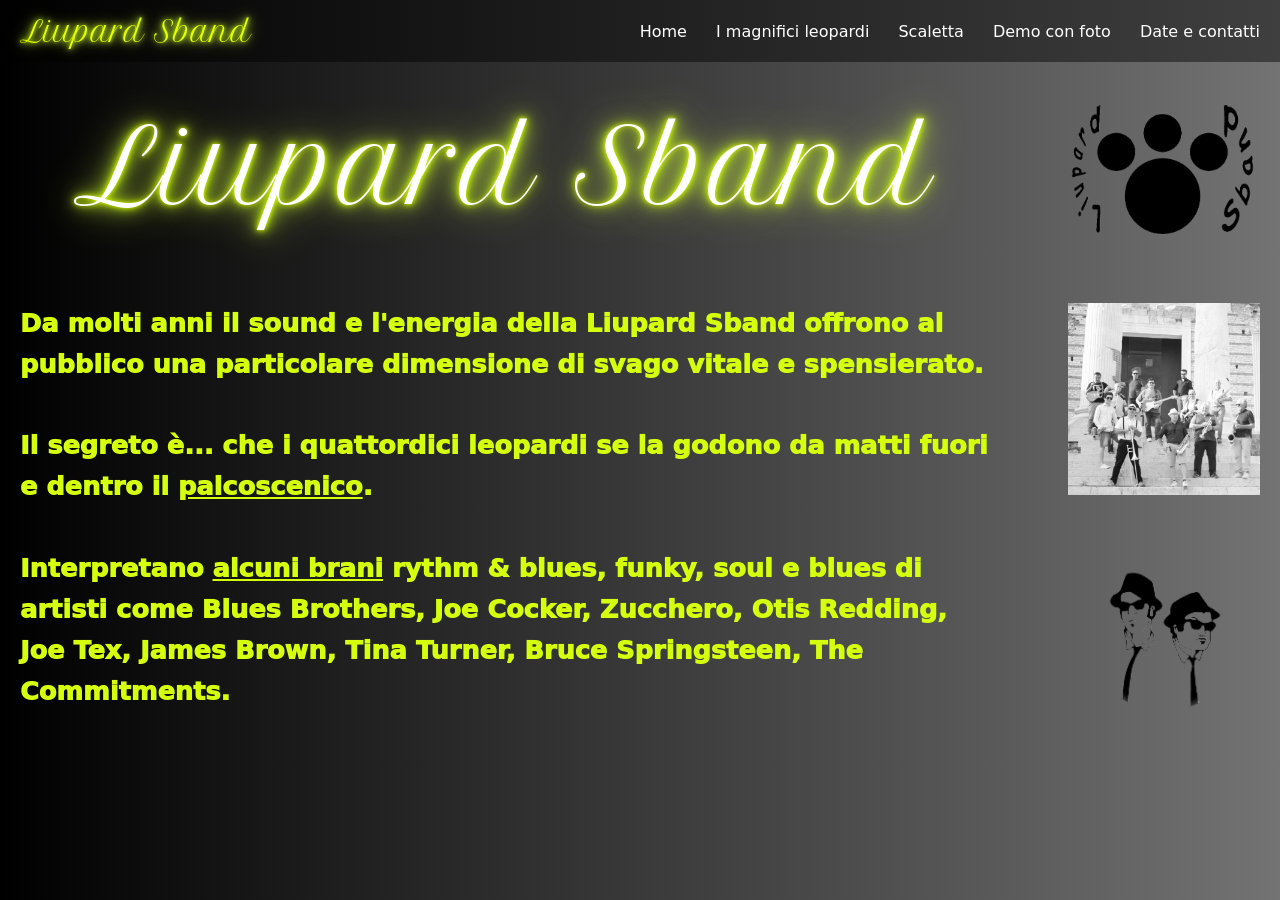
<file: index.html>
<!DOCTYPE html>
<html lang="it">
<head>
    <meta charset="UTF-8">
    <meta name="viewport" content="width=device-width, initial-scale=1.0">

    <title>Liupard Sband</title>

    <link rel="stylesheet" href="style.css">
    <link rel="stylesheet" href="index.css">

    <link href="https://fonts.googleapis.com/css2?family=Pacifico&display=swap" rel="stylesheet">
    <link href="https://fonts.googleapis.com/css2?family=Great+Vibes&display=swap" rel="stylesheet">
    <link href="https://fonts.googleapis.com/css2?family=Parisienne&display=swap" rel="stylesheet">
    <link href="https://fonts.googleapis.com/css2?family=Allura&display=swap" rel="stylesheet">
    <link href="https://fonts.googleapis.com/css2?family=Petit+Formal+Script&display=swap" rel="stylesheet">
    <link href="https://fonts.googleapis.com/css2?family=Dancing+Script&display=swap" rel="stylesheet">
    <link href="https://fonts.googleapis.com/css2?family=Satisfy&display=swap" rel="stylesheet">
    <link href="https://fonts.googleapis.com/css2?family=Yellowtail&display=swap" rel="stylesheet">
    <link href="https://fonts.googleapis.com/css2?family=Marck+Script&display=swap" rel="stylesheet">
    <link href="https://fonts.googleapis.com/css2?family=Alex+Brush&display=swap" rel="stylesheet">
    <link href="https://fonts.googleapis.com/css2?family=Tangerine&display=swap" rel="stylesheet">
    <link href="https://fonts.googleapis.com/css2?family=Sacramento&display=swap" rel="stylesheet">
    <link href="https://fonts.googleapis.com/css2?family=Pinyon+Script&display=swap" rel="stylesheet">
</head>
<body>
    <!-- topbar -->
    <header class="topbar">
        <div class="nav">
            <a href="index.html" class="logo">Liupard Sband</a>

            <button class="burger" id="burger" aria-label="Menu">
                <span></span>
                <span></span>
                <span></span>
            </button>

            <nav class="links">
                <a href="index.html">Home</a>
                <a href="i-magnifici-leopardi.html">I magnifici leopardi</a>
                <a href="scaletta.html">Scaletta</a>
                <a href="demo-con-foto.html">Demo con foto</a>
                <a href="date-e-contatti.html">Date e contatti</a>
            </nav>
        </div>
    </header>

    <!-- dark overlay -->
    <div id="overlay"></div>

    <!-- sidebar -->
    <aside id="sidebar">
        <a href="index.html">Home</a>
        <a href="i-magnifici-leopardi.html">I magnifici leopardi</a>
        <a href="scaletta.html">Scaletta</a>
        <a href="demo-con-foto.html">Demo con foto</a>
        <a href="date-e-contatti.html">Date e contatti</a>
    </aside>

    <!-- main page content -->
    <main class="layout">
        <div class="hero-container">
            <h1 class="hero">Liupard Sband</h1>
            <img class="hero-img" src="res/Home2.png" alt="">
        </div>

        <p>
            Da molti anni il sound e l'energia della Liupard Sband offrono al
            pubblico una particolare dimensione di svago vitale e spensierato.
            <br><br>
            Il segreto è... che i quattordici leopardi se la godono da matti fuori
            e dentro il <a href="date-e-contatti.html">palcoscenico</a>.
            <br><br>
            Interpretano <a href="demo-con-foto.html">alcuni brani</a> rythm & blues, funky, soul e blues di
            artisti come Blues Brothers, Joe Cocker, Zucchero, Otis Redding,
            Joe Tex, James Brown, Tina Turner, Bruce Springsteen, The
            Commitments.
        </p>

        <div class="main-img">
            <img src="res/Home1.png" alt="">
            <img src="res/Home3.png" alt="">
        </div>
    </main>
    

    <script src="script.js"></script>
</body>
</html>
</file>
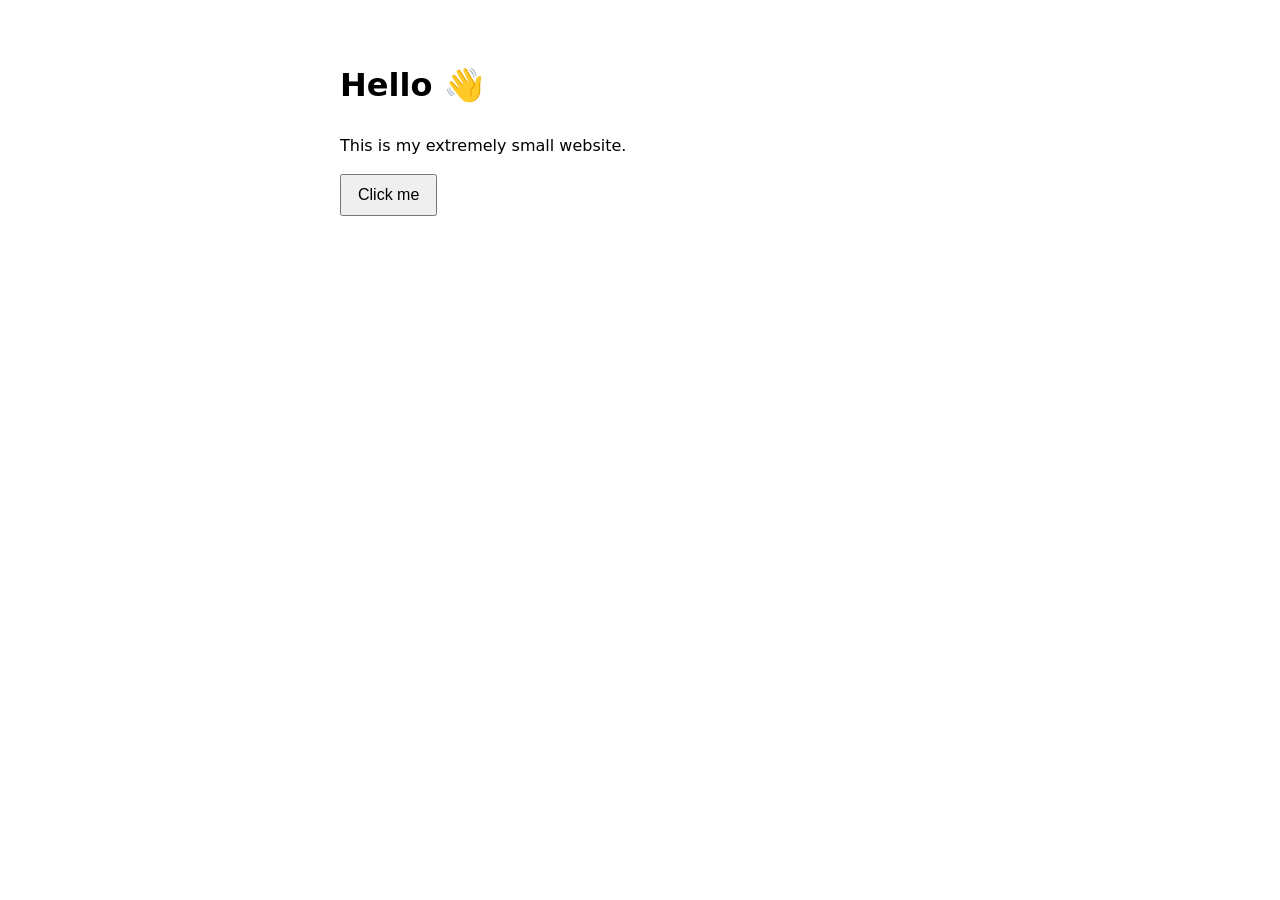
<file: src/index.html>
<!DOCTYPE html>
<html lang="it">
<head>
    <meta charset="UTF-8">
    <title>Liupard Sband</title>
    <link rel="stylesheet" href="style.css">
</head>
<body>

    <h1>Hello 👋</h1>
    <p>This is my extremely small website.</p>

    <button id="btn">Click me</button>
    <p id="output"></p>

    <script src="script.js"></script>
</body>
</html>
</file>
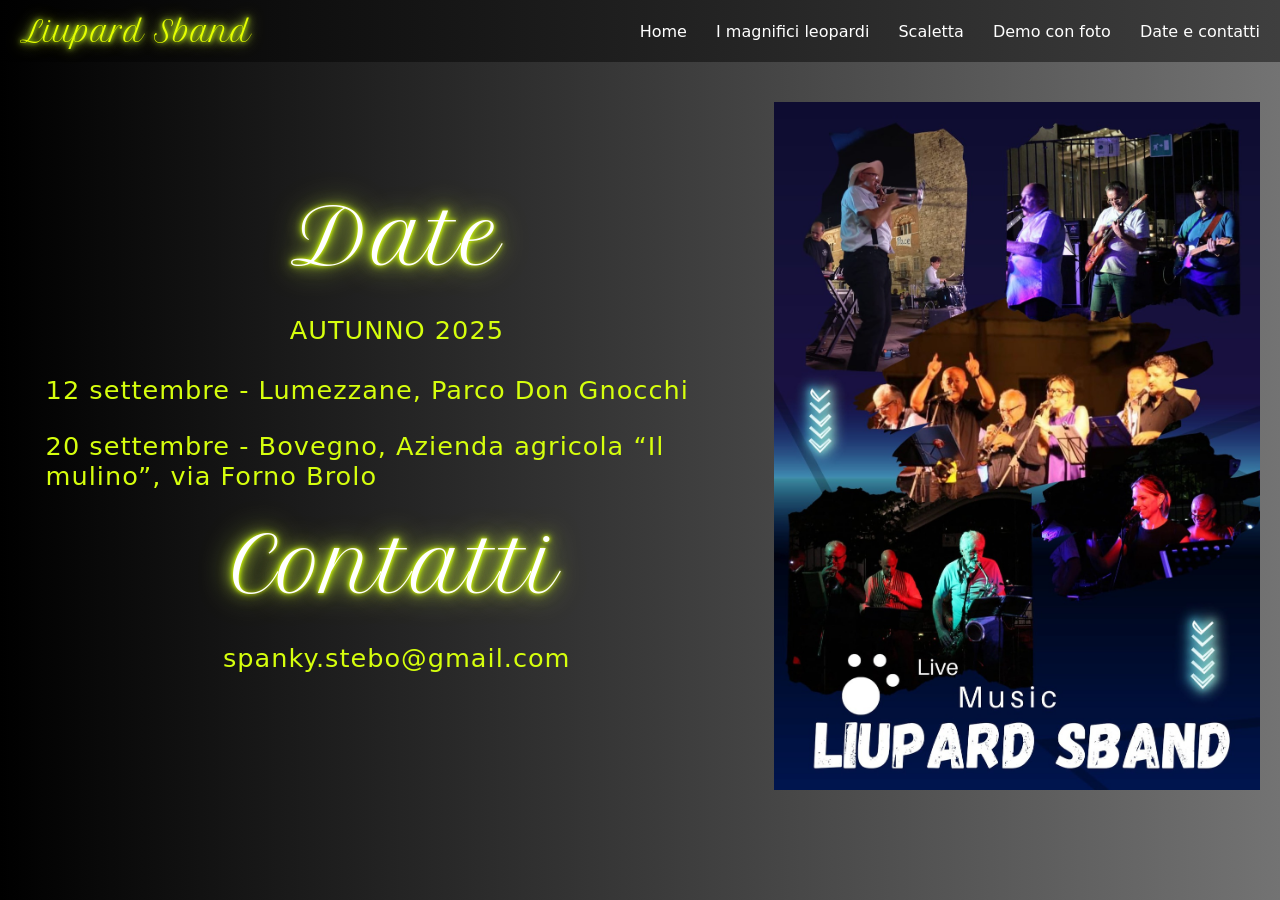
<file: date-e-contatti.html>
<!DOCTYPE html>
<html lang="it">
<head>
    <meta charset="UTF-8">
    <meta name="viewport" content="width=device-width, initial-scale=1.0">

    <title>Date e Contatti - Liupard Sband</title>
    
    <link rel="stylesheet" href="style.css">
    <link rel="stylesheet" href="date-e-contatti.css">

    <link href="https://fonts.googleapis.com/css2?family=Pacifico&display=swap" rel="stylesheet">
    <link href="https://fonts.googleapis.com/css2?family=Great+Vibes&display=swap" rel="stylesheet">
    <link href="https://fonts.googleapis.com/css2?family=Parisienne&display=swap" rel="stylesheet">
    <link href="https://fonts.googleapis.com/css2?family=Allura&display=swap" rel="stylesheet">
    <link href="https://fonts.googleapis.com/css2?family=Petit+Formal+Script&display=swap" rel="stylesheet">
    <link href="https://fonts.googleapis.com/css2?family=Dancing+Script&display=swap" rel="stylesheet">
    <link href="https://fonts.googleapis.com/css2?family=Satisfy&display=swap" rel="stylesheet">
    <link href="https://fonts.googleapis.com/css2?family=Yellowtail&display=swap" rel="stylesheet">
    <link href="https://fonts.googleapis.com/css2?family=Marck+Script&display=swap" rel="stylesheet">
    <link href="https://fonts.googleapis.com/css2?family=Alex+Brush&display=swap" rel="stylesheet">
    <link href="https://fonts.googleapis.com/css2?family=Tangerine&display=swap" rel="stylesheet">
    <link href="https://fonts.googleapis.com/css2?family=Sacramento&display=swap" rel="stylesheet">
    <link href="https://fonts.googleapis.com/css2?family=Pinyon+Script&display=swap" rel="stylesheet">
</head>
<body>
    <!-- topbar -->
    <header class="topbar">
        <div class="nav">
            <a href="index.html" class="logo">Liupard Sband</a>

            <button class="burger" id="burger" aria-label="Menu">
                <span></span>
                <span></span>
                <span></span>
            </button>

            <nav class="links">
                <a href="index.html">Home</a>
                <a href="i-magnifici-leopardi.html">I magnifici leopardi</a>
                <a href="scaletta.html">Scaletta</a>
                <a href="demo-con-foto.html">Demo con foto</a>
                <a href="date-e-contatti.html">Date e contatti</a>
            </nav>
        </div>
    </header>

    <!-- dark overlay -->
    <div id="overlay"></div>

    <!-- sidebar -->
    <aside id="sidebar">
        <a href="index.html">Home</a>
        <a href="i-magnifici-leopardi.html">I magnifici leopardi</a>
        <a href="scaletta.html">Scaletta</a>
        <a href="demo-con-foto.html">Demo con foto</a>
        <a href="date-e-contatti.html">Date e contatti</a>
    </aside>

    <!-- main page content -->
    <main class="layout">
        <div class="text-col">
            <h1 class="hero">Date</h1>
            
            <p class="period-text">AUTUNNO 2025</p>
            
            <p class="date-text">12 settembre - Lumezzane, Parco Don Gnocchi</p>
            <p class="date-text">20 settembre - Bovegno, Azienda agricola “Il mulino”, via Forno Brolo</p>

            <h1 class="hero">Contatti</h1>

            <p class="mail-text">spanky.stebo@gmail.com</p>
        </div>
        
        <img class="scaletta-img" src="res/DateContatti.jpg">
    </main>
    
    <script src="script.js"></script>
</body>
</html>
</file>
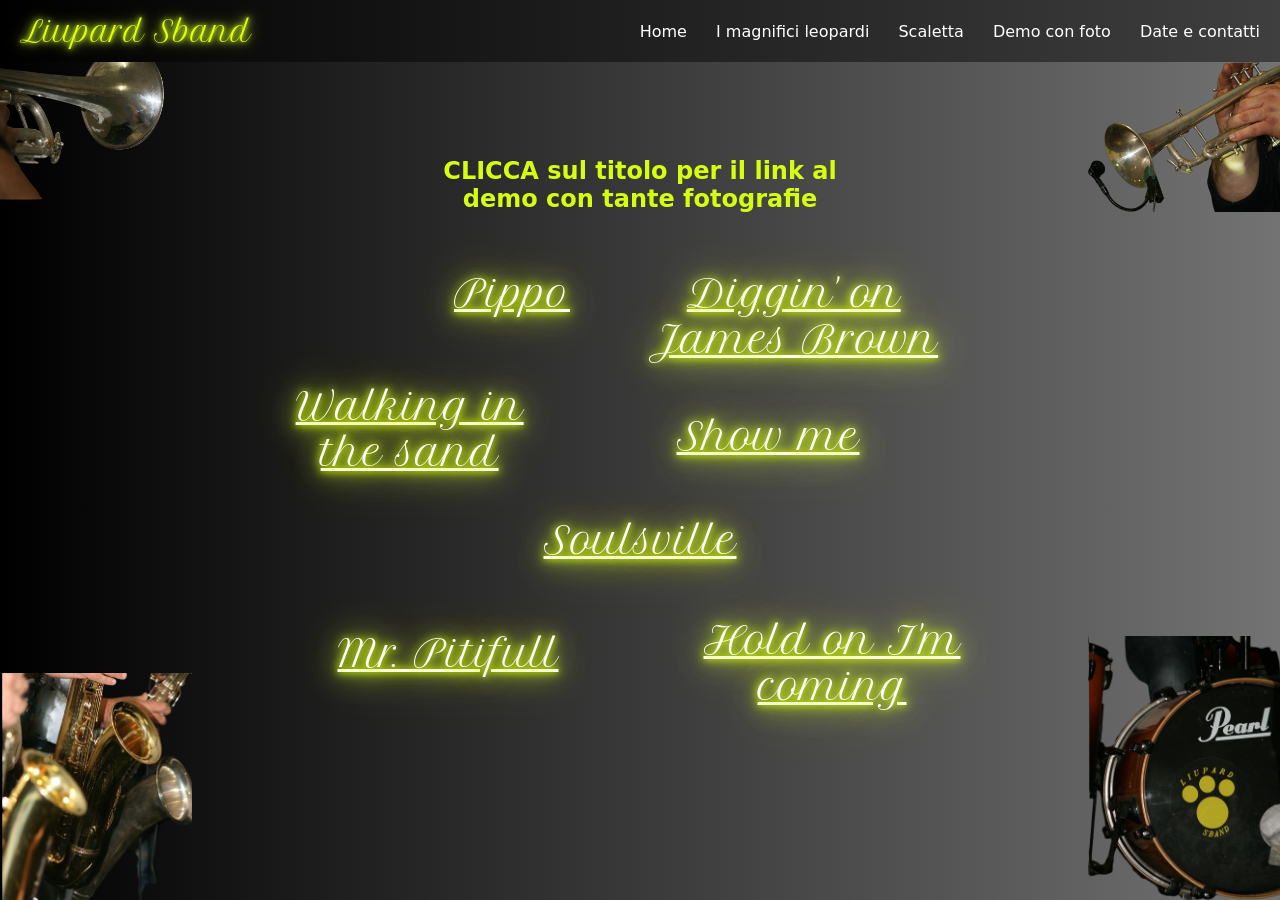
<file: demo-con-foto.html>
<!DOCTYPE html>
<html lang="it">
<head>
    <meta charset="UTF-8">
    <meta name="viewport" content="width=device-width, initial-scale=1.0">

    <title>Demo con Foto - Liupard Sband</title>

    <link rel="stylesheet" href="style.css">
    <link rel="stylesheet" href="demo-con-foto.css">

    <link href="https://fonts.googleapis.com/css2?family=Pacifico&display=swap" rel="stylesheet">
    <link href="https://fonts.googleapis.com/css2?family=Great+Vibes&display=swap" rel="stylesheet">
    <link href="https://fonts.googleapis.com/css2?family=Parisienne&display=swap" rel="stylesheet">
    <link href="https://fonts.googleapis.com/css2?family=Allura&display=swap" rel="stylesheet">
    <link href="https://fonts.googleapis.com/css2?family=Petit+Formal+Script&display=swap" rel="stylesheet">
    <link href="https://fonts.googleapis.com/css2?family=Dancing+Script&display=swap" rel="stylesheet">
    <link href="https://fonts.googleapis.com/css2?family=Satisfy&display=swap" rel="stylesheet">
    <link href="https://fonts.googleapis.com/css2?family=Yellowtail&display=swap" rel="stylesheet">
    <link href="https://fonts.googleapis.com/css2?family=Marck+Script&display=swap" rel="stylesheet">
    <link href="https://fonts.googleapis.com/css2?family=Alex+Brush&display=swap" rel="stylesheet">
    <link href="https://fonts.googleapis.com/css2?family=Tangerine&display=swap" rel="stylesheet">
    <link href="https://fonts.googleapis.com/css2?family=Sacramento&display=swap" rel="stylesheet">
    <link href="https://fonts.googleapis.com/css2?family=Pinyon+Script&display=swap" rel="stylesheet">
</head>
<body>
    <!-- topbar -->
    <header class="topbar">
        <div class="nav">
            <a href="index.html" class="logo">Liupard Sband</a>

            <button class="burger" id="burger" aria-label="Menu">
                <span></span>
                <span></span>
                <span></span>
            </button>

            <nav class="links">
                <a href="index.html">Home</a>
                <a href="i-magnifici-leopardi.html">I magnifici leopardi</a>
                <a href="scaletta.html">Scaletta</a>
                <a href="demo-con-foto.html">Demo con foto</a>
                <a href="date-e-contatti.html">Date e contatti</a>
            </nav>
        </div>
    </header>

    <!-- dark overlay -->
    <div id="overlay"></div>

    <!-- sidebar -->
    <aside id="sidebar">
        <a href="index.html">Home</a>
        <a href="i-magnifici-leopardi.html">I magnifici leopardi</a>
        <a href="scaletta.html">Scaletta</a>
        <a href="demo-con-foto.html">Demo con foto</a>
        <a href="date-e-contatti.html">Date e contatti</a>
    </aside>

    <!-- main page content -->
    <div class="grid">
        <div class="cell top-left">
            <img src="res/DemoTL.png" class="top-left" alt="">
        </div>
        <div class="cell top-right">
            <img src="res/DemoTR.png" class="top-right" alt="">
        </div>
        <div class="cell bottom-left">
            <img src="res/DemoBL.png" class="bottom-left" alt="">
        </div>
        <div class="cell bottom-right">
            <img src="res/DemoBR.png" class="bottom-right" alt="">
        </div>
    </div>

    <main>
        <p>CLICCA sul titolo per il link al demo con tante fotografie</p>
        <a href="https://youtu.be/YzBpI00-vkE?si=9LN7vQUvZzQy48ic" class="link-1">Pippo</a>
        <a href="https://youtu.be/eSZYOeEkGy8?si=qHMa9HeNFag-nVUO" class="link-2">Diggin' on<br>James Brown</a>
        <a href="https://youtu.be/MbwAWSC4Qio?si=bnZYgwGbxIErhflx" class="link-3">Walking in<br>the sand</a>
        <a href="https://youtu.be/X0n-QHGdO5M?si=HNNiV-JIKOardb-2" class="link-4">Show me</a>
        <a href="https://youtu.be/7KdbUGdGjNg?si=s_aakLLtRlQ24JO4" class="link-5">Soulsville</a>
        <a href="https://youtu.be/_DJvv-Ak6Y4?si=dQzJJZYNs96kwBx-" class="link-6">Mr. Pitifull</a>
        <a href="https://youtu.be/4r5dx1KWK6E?si=kXVwCQ9OjMwAkJvq" class="link-7">Hold on I'm<br>coming</a>
    </main>


    <script src="script.js"></script>
</body>
</html>
</file>
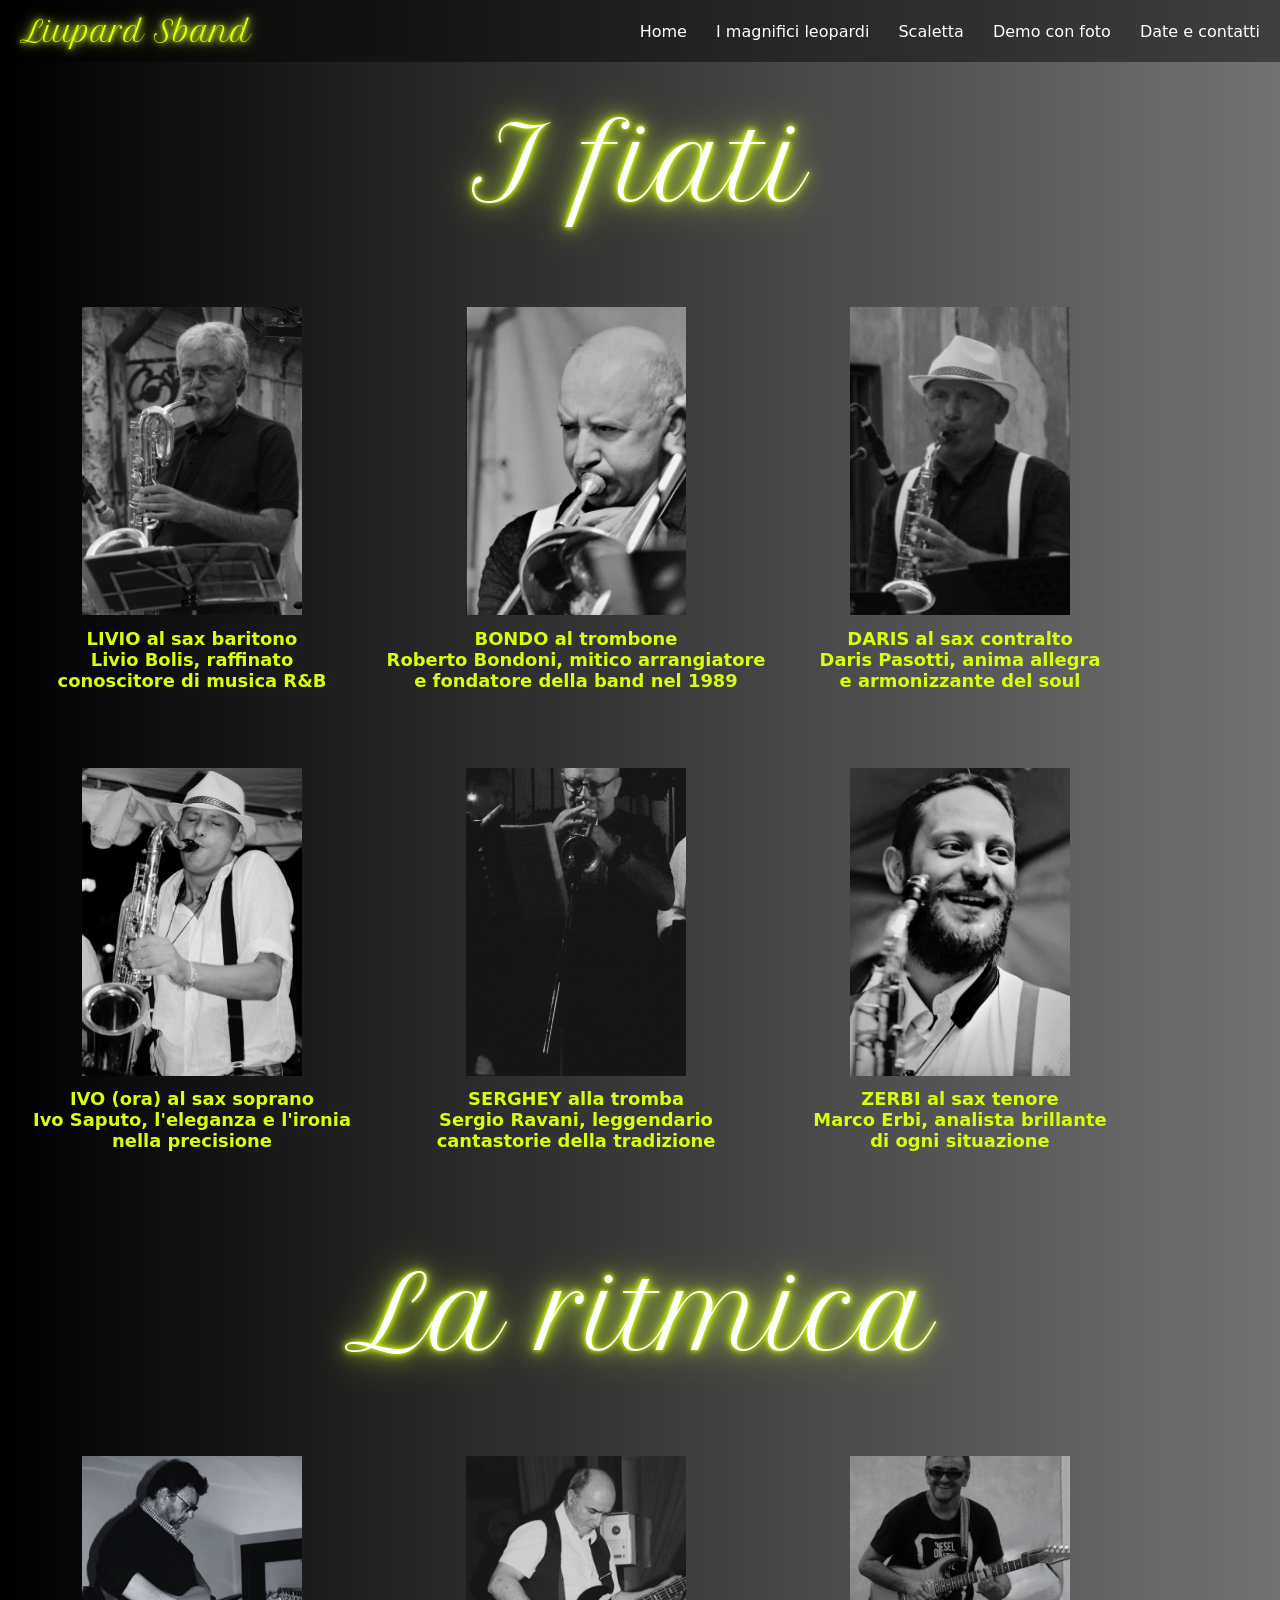
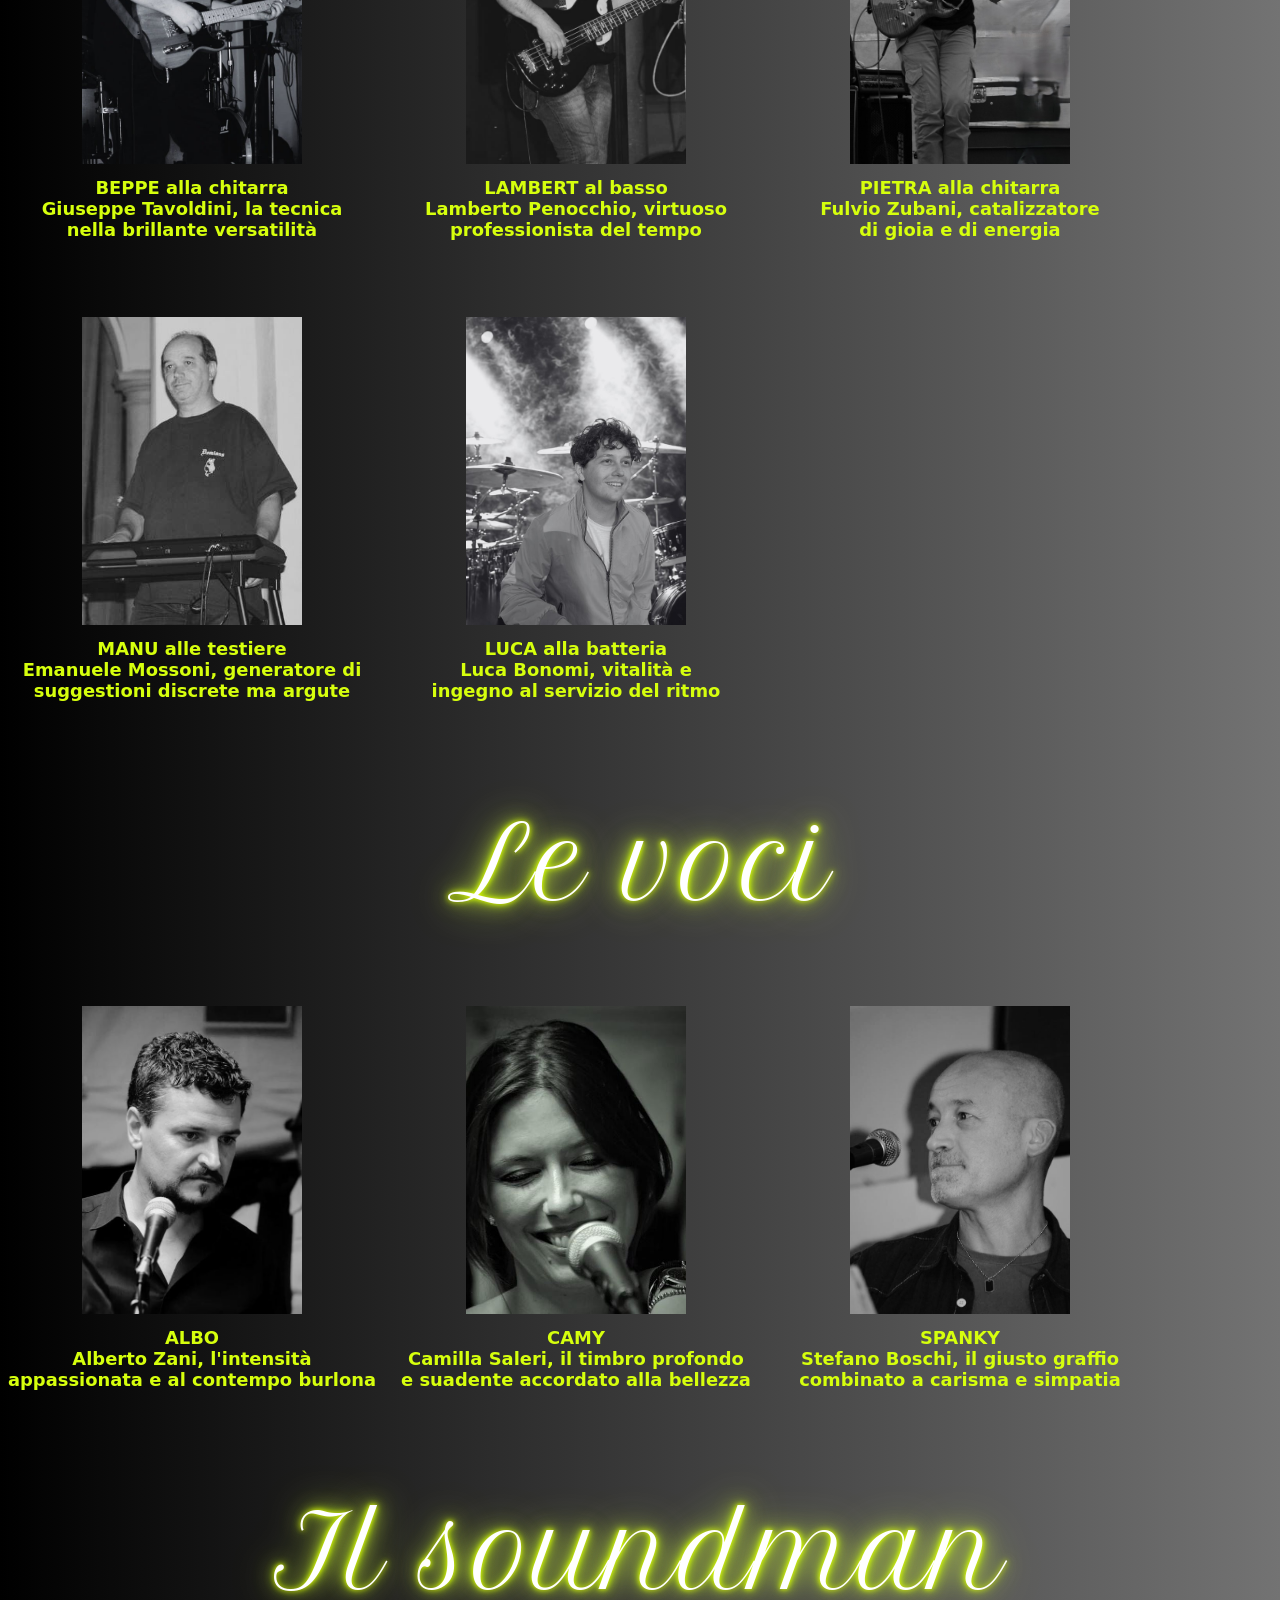
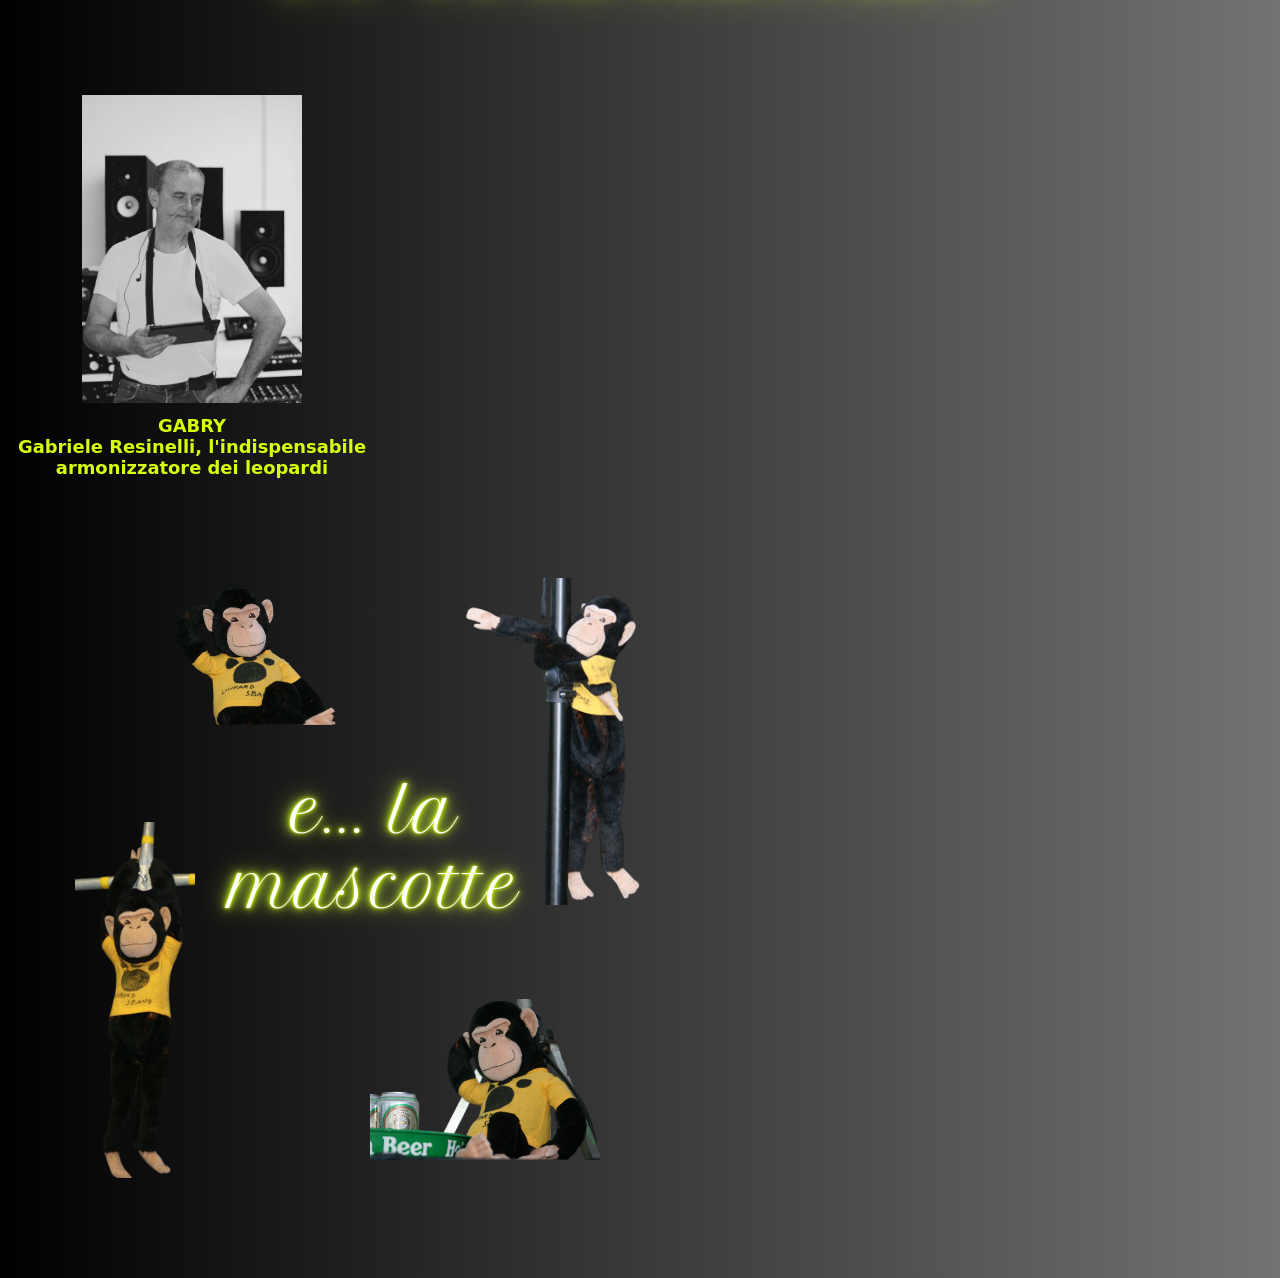
<file: i-magnifici-leopardi.html>
<!DOCTYPE html>
<html lang="it">
<head>
	<meta charset="UTF-8">
	<meta name="viewport" content="width=device-width, initial-scale=1.0">

	<title>I Magnifici Leopardi - Liupard Sband</title>

	<link rel="stylesheet" href="style.css">
	<link rel="stylesheet" href="i-magnifici-leopardi.css">

	<link href="https://fonts.googleapis.com/css2?family=Pacifico&display=swap" rel="stylesheet">
	<link href="https://fonts.googleapis.com/css2?family=Great+Vibes&display=swap" rel="stylesheet">
	<link href="https://fonts.googleapis.com/css2?family=Parisienne&display=swap" rel="stylesheet">
	<link href="https://fonts.googleapis.com/css2?family=Allura&display=swap" rel="stylesheet">
	<link href="https://fonts.googleapis.com/css2?family=Petit+Formal+Script&display=swap" rel="stylesheet">
	<link href="https://fonts.googleapis.com/css2?family=Dancing+Script&display=swap" rel="stylesheet">
	<link href="https://fonts.googleapis.com/css2?family=Satisfy&display=swap" rel="stylesheet">
	<link href="https://fonts.googleapis.com/css2?family=Yellowtail&display=swap" rel="stylesheet">
	<link href="https://fonts.googleapis.com/css2?family=Marck+Script&display=swap" rel="stylesheet">
	<link href="https://fonts.googleapis.com/css2?family=Alex+Brush&display=swap" rel="stylesheet">
	<link href="https://fonts.googleapis.com/css2?family=Tangerine&display=swap" rel="stylesheet">
	<link href="https://fonts.googleapis.com/css2?family=Sacramento&display=swap" rel="stylesheet">
	<link href="https://fonts.googleapis.com/css2?family=Pinyon+Script&display=swap" rel="stylesheet">
</head>
<body>
	<!-- topbar -->
	<header class="topbar">
		<div class="nav">
			<a href="index.html" class="logo">Liupard Sband</a>

			<button class="burger" id="burger" aria-label="Menu">
				<span></span>
				<span></span>
				<span></span>
			</button>

			<nav class="links">
				<a href="index.html">Home</a>
				<a href="i-magnifici-leopardi.html">I magnifici leopardi</a>
				<a href="scaletta.html">Scaletta</a>
				<a href="demo-con-foto.html">Demo con foto</a>
				<a href="date-e-contatti.html">Date e contatti</a>
			</nav>
		</div>
	</header>

	<!-- dark overlay -->
	<div id="overlay"></div>

	<!-- sidebar -->
	<aside id="sidebar">
		<a href="index.html">Home</a>
		<a href="i-magnifici-leopardi.html">I magnifici leopardi</a>
		<a href="scaletta.html">Scaletta</a>
		<a href="demo-con-foto.html">Demo con foto</a>
		<a href="date-e-contatti.html">Date e contatti</a>
	</aside>

	<section>
		<h1 class="hero">I fiati</h1>

		<div class="gallery">
			<figure class="item">
				<img src="res/leopardi/LIVIO.jpg" alt="">
				<figcaption>
					LIVIO al sax baritono<br>
					Livio Bolis, raffinato<br>
					conoscitore di musica R&B
				</figcaption>
			</figure>
			<figure class="item">
				<img src="res/leopardi/BONDO.jpg" alt="">
				<figcaption>
					BONDO al trombone<br>
					Roberto Bondoni, mitico arrangiatore<br>
					e fondatore della band nel 1989
				</figcaption>
			</figure>
			<figure class="item">
				<img src="res/leopardi/DARIS.jpg" alt="">
				<figcaption>
					DARIS al sax contralto<br>
					Daris Pasotti, anima allegra<br>
					e armonizzante del soul
				</figcaption>
			</figure>
		</div>
		<div class="gallery">
			<figure class="item">
				<img src="res/leopardi/IVO.jpg" alt="">
				<figcaption>
					IVO (ora) al sax soprano<br>
					Ivo Saputo, l'eleganza e l'ironia<br>
					nella precisione
				</figcaption>
			</figure>
			<figure class="item">
				<img src="res/leopardi/SERGHEY.jpg" alt="">
				<figcaption>
					SERGHEY alla tromba<br>
					Sergio Ravani, leggendario<br>
					cantastorie della tradizione
				</figcaption>
			</figure>
			<figure class="item">
				<img src="res/leopardi/ZERBI.jpg" alt="">
				<figcaption>
					ZERBI al sax tenore<br>
					Marco Erbi, analista brillante<br>
					di ogni situazione
				</figcaption>
			</figure>
		</div>
	</section>
	
	<section>
		<h1 class="hero">La ritmica</h1>

		<div class="gallery">
			<figure class="item">
				<img src="res/leopardi/BEPPE.jpg" alt="">
				<figcaption>
					BEPPE alla chitarra<br>
					Giuseppe Tavoldini, la tecnica<br>
					nella brillante versatilità
				</figcaption>
			</figure>
			<figure class="item">
				<img src="res/leopardi/LAMBERT.jpg" alt="">
				<figcaption>
					LAMBERT al basso<br>
					Lamberto Penocchio, virtuoso<br>
					professionista del tempo
				</figcaption>
			</figure>
			<figure class="item">
				<img src="res/leopardi/PIETRA.jpg" alt="">
				<figcaption>
					PIETRA alla chitarra<br>
					Fulvio Zubani, catalizzatore<br>
					di gioia e di energia
				</figcaption>
			</figure>
		</div>
		<div class="gallery max2">
			<figure class="item">
				<img src="res/leopardi/MANU.jpg" alt="">
				<figcaption>
					MANU alle testiere<br>
					Emanuele Mossoni, generatore di<br>
					suggestioni discrete ma argute
				</figcaption>
			</figure>
			<figure class="item">
				<img src="res/leopardi/LUCA.jpg" alt="">
				<figcaption>
					LUCA alla batteria<br>
					Luca Bonomi, vitalità e<br>
					ingegno al servizio del ritmo
				</figcaption>
			</figure>
		</div>
	</section>

	<section>
		<h1 class="hero">Le voci</h1>

		<div class="gallery">
			<figure class="item">
				<img src="res/leopardi/ALBO.jpg" alt="">
				<figcaption>
					ALBO<br>
					Alberto Zani, l'intensità<br>
					appassionata e al contempo burlona  
				</figcaption>
			</figure>
			<figure class="item">
				<img src="res/leopardi/CAMY.jpg" alt="">
				<figcaption>
					CAMY<br>
					Camilla Saleri, il timbro profondo<br>
					e suadente accordato alla bellezza
				</figcaption>
			</figure>
			<figure class="item">
				<img src="res/leopardi/SPANKY.jpg" alt="">
				<figcaption>
					SPANKY<br>
					Stefano Boschi, il giusto graffio<br>
					combinato a carisma e simpatia
				</figcaption>
			</figure>
		</div>
	</section>

	<section>
		<h1 class="hero small">Il soundman</h1>

		<div class="gallery max1">
			<figure class="item">
				<img src="res/leopardi/GABRY.jpg" alt="">
				<figcaption>
					GABRY<br>
					Gabriele Resinelli, l'indispensabile<br>
					armonizzatore dei leopardi 
				</figcaption>
			</figure>
		</div>
	</section>

	<section>
		<div class="box">
			<h1 class="hero-mascotte">e... la mascotte</h1>

			<img class="mascotte-img-1" src="res/leopardi/Mascotte1.png" alt="">
			<img class="mascotte-img-2" src="res/leopardi/Mascotte2.png" alt="">
			<img class="mascotte-img-3" src="res/leopardi/Mascotte3.png" alt="">
			<img class="mascotte-img-4" src="res/leopardi/Mascotte4.png" alt="">
		</div>
	</section>

	<script src="script.js"></script>
</body>
</html>
</file>
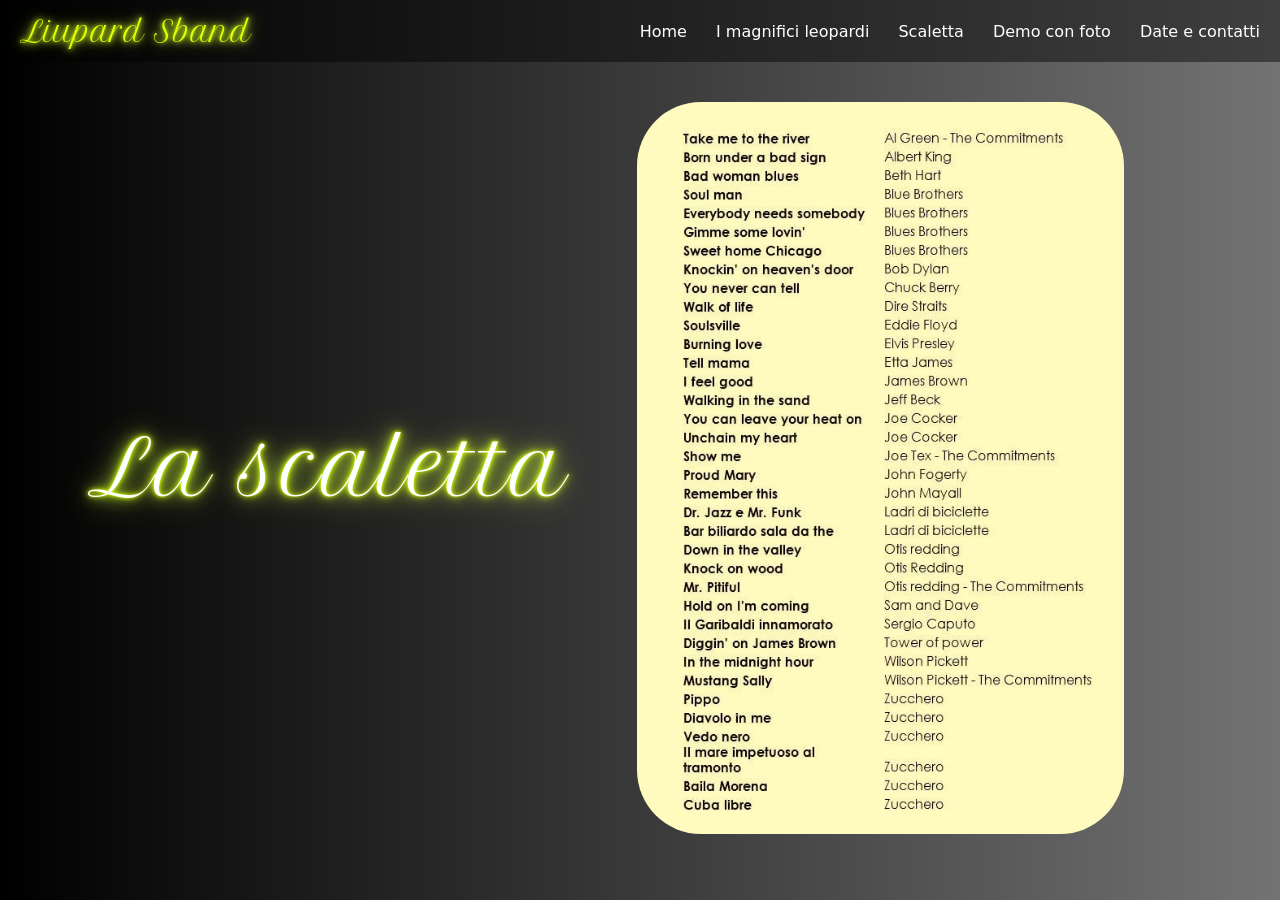
<file: scaletta.html>
<!DOCTYPE html>
<html lang="it">
<head>
    <meta charset="UTF-8">
    <meta name="viewport" content="width=device-width, initial-scale=1.0">

    <title>Scaletta - Liupard Sband</title>
    
    <link rel="stylesheet" href="style.css">
    <link rel="stylesheet" href="scaletta.css">

    <link href="https://fonts.googleapis.com/css2?family=Pacifico&display=swap" rel="stylesheet">
    <link href="https://fonts.googleapis.com/css2?family=Great+Vibes&display=swap" rel="stylesheet">
    <link href="https://fonts.googleapis.com/css2?family=Parisienne&display=swap" rel="stylesheet">
    <link href="https://fonts.googleapis.com/css2?family=Allura&display=swap" rel="stylesheet">
    <link href="https://fonts.googleapis.com/css2?family=Petit+Formal+Script&display=swap" rel="stylesheet">
    <link href="https://fonts.googleapis.com/css2?family=Dancing+Script&display=swap" rel="stylesheet">
    <link href="https://fonts.googleapis.com/css2?family=Satisfy&display=swap" rel="stylesheet">
    <link href="https://fonts.googleapis.com/css2?family=Yellowtail&display=swap" rel="stylesheet">
    <link href="https://fonts.googleapis.com/css2?family=Marck+Script&display=swap" rel="stylesheet">
    <link href="https://fonts.googleapis.com/css2?family=Alex+Brush&display=swap" rel="stylesheet">
    <link href="https://fonts.googleapis.com/css2?family=Tangerine&display=swap" rel="stylesheet">
    <link href="https://fonts.googleapis.com/css2?family=Sacramento&display=swap" rel="stylesheet">
    <link href="https://fonts.googleapis.com/css2?family=Pinyon+Script&display=swap" rel="stylesheet">
</head>
<body>
    <!-- topbar -->
    <header class="topbar">
        <div class="nav">
            <a href="index.html" class="logo">Liupard Sband</a>

            <button class="burger" id="burger" aria-label="Menu">
                <span></span>
                <span></span>
                <span></span>
            </button>

            <nav class="links">
                <a href="index.html">Home</a>
                <a href="i-magnifici-leopardi.html">I magnifici leopardi</a>
                <a href="scaletta.html">Scaletta</a>
                <a href="demo-con-foto.html">Demo con foto</a>
                <a href="date-e-contatti.html">Date e contatti</a>
            </nav>
        </div>
    </header>

    <!-- dark overlay -->
    <div id="overlay"></div>

    <!-- sidebar -->
    <aside id="sidebar">
        <a href="index.html">Home</a>
        <a href="i-magnifici-leopardi.html">I magnifici leopardi</a>
        <a href="scaletta.html">Scaletta</a>
        <a href="demo-con-foto.html">Demo con foto</a>
        <a href="date-e-contatti.html">Date e contatti</a>
    </aside>

    <!-- main page content -->
    <main class="layout">
        <h1 class="hero">La scaletta</h1>
        
        <img class="scaletta-img" src="res/Scaletta.jpg">
    </main>
    
    <script src="script.js"></script>
</body>
</html>
</file>
<file: style.css>
:root {
  --main-color: #e6ff00;
  --glow-color-1: #bbff00;
  --glow-color-2: #dbff3d;
  --glow-color-3: #d1ff47;
  --text-color: #d6ff0d;

  --topbar-height: 62px;
}

body {
    font-family: system-ui, sans-serif;
    color: white;
    background: linear-gradient(to right, black, #737373);
    min-height: 100vh;
    margin: 0;
}


/* ================= TOPBAR ================= */

.topbar {
    position: sticky;
    top: 0;

    width: 100%;
    backdrop-filter: blur(10px);
    background: linear-gradient(to right, black, #3f3f3f);
    
    height: var(--topbar-height);

    z-index: 1000;
}

.nav {
    margin: 0 auto;

    display: flex;
    align-items: center;
    justify-content: space-between;

    padding: 14px 20px;
}

.logo {
    font-family: 'Petit Formal Script', cursive;
    font-size: 28px;
    color: var(--main-color);
    text-decoration: none;

    text-shadow:
        0 0 4px var(--glow-color-1),
        0 0 8px var(--glow-color-2),
        0 0 16px var(--glow-color-3);
}

.links a {
    color: white;
    text-decoration: none;
    margin-left: 24px;
    font-size: 16px;
    position: relative;
    transition: color 0.2s ease;
}

.links a:hover {
    color: var(--main-color);
}

.links a::after {
    content: "";
    position: absolute;
    left: 0;
    bottom: -4px;
    width: 0%;
    height: 2px;
    background: var(--main-color);
    transition: width 0.25s ease;
}

.links a:hover::after {
    width: 100%;
}

.burger {
    display: none;
    flex-direction: column;
    gap: 5px;
    background: none;
    border: none;
    cursor: pointer;
    padding: 8px;
}

.burger span {
    width: 26px;
    height: 3px;
    background: white;
    display: block;
    border-radius: 2px;
}


/* ================= SIDEBAR ================= */

#sidebar {
    position: fixed;
    top: 0;
    right: -280px;
    width: 280px;
    height: 100vh;

    background: rgba(0,0,0,0.95);
    backdrop-filter: blur(12px);

    padding: 80px 30px;
    box-sizing: border-box;

    display: flex;
    flex-direction: column;
    gap: 24px;

    transition: right 0.35s ease;
    z-index: 2000;
}

#sidebar a {
    color: white;
    text-decoration: none;
    font-size: 22px;
    width: fit-content;
    position: relative;
    transition: color 0.2s ease;
}

#sidebar a:hover {
    color: var(--main-color);
}

#sidebar a::after {
    content: "";
    position: absolute;
    left: 0;
    bottom: -4px;
    width: 0%;
    height: 2px;
    background: var(--main-color);
    transition: width 0.25s ease;
}

#sidebar a:hover::after {
    width: 100%;
}

#overlay {
    position: fixed;
    inset: 0;
    background: rgba(0,0,0,0.5);

    opacity: 0;
    pointer-events: none;
    transition: opacity 0.3s;

    z-index: 1500;
}

#sidebar.open {
    right: 0;
}

#overlay.open {
    opacity: 1;
    pointer-events: auto;
}


/* ================= MOBILE MENU ================= */

@media (max-width: 900px) {
    .links {
        display: none;
    }

    .burger {
        display: flex;
    }
}
</file>
<file: index.css>
/* ================= PAGE GRID ================= */

.layout {
	max-width: 1500px;
	margin: 0 auto;
	padding: 40px 20px;

	display: grid;
	grid-template-columns: auto auto;
	grid-template-rows: auto 1fr;

	column-gap: 80px;
	row-gap: 60px;

	align-items: start;
	box-sizing: border-box;
}


/* make hero elements belong directly to grid */
.hero-container {
	display: contents;
}


/* ================= TITLE ================= */

.hero {
	grid-column: 1;
	grid-row: 1;

	text-align: center;

	font-size: clamp(60px, 8vw, 128px);
	font-weight: 10;
	font-family: 'Petit Formal Script', cursive;
	letter-spacing: 1px;
	margin: 0;

	color: white;
	text-shadow:
		0 0 0.05em var(--main-color),
		0 0 0.1em #bbff00,
		0 0 0.2em #dbff3d,
		0 0 0.4em #d1ff47;
}

.hero-img {
	grid-column: 2;
	grid-row: 1;
	justify-self: center;

	width: clamp(180px, 15vw, 240px);
	height: auto;
}


/* ================= BODY ================= */

main p {
	grid-column: 1;
	grid-row: 2;

	font-size: clamp(18px, 2cqw, 32px);
	line-height: 1.6;
	margin: 0;
	color: var(--text-color);
	font-weight: 1000;

	/* keeps line breaks stable */
	max-width: 60ch;
}

.main-img {
	grid-column: 2;
	grid-row: 2;

	display: flex;
	flex-direction: column;
	align-items: center;
}
.main-img img {
	width: clamp(180px, 15vw, 240px);
	height: auto;
}
.main-img > img:first-of-type {
	margin-bottom: 40px;
}

main a:link {
	color: var(--text-color);
}
main a:visited {
	color: var(--text-color);
}
main a:hover {
	color: var(--text-color);
}
main a:active {
	color: var(--text-color);
}


/* ================= RESPONSIVE <1200px ================= */

@media (max-width: 1200px) {

	.layout {
		grid-template-columns: 1fr;
		grid-template-rows: auto;
		row-gap: 40px;
		max-width: 99%;
		align-items: center;
	}

	.hero {
		grid-column: 1;
		grid-row: auto;
		text-align: center;
		font-size: clamp(40px, 20vw, 128px);
	}

	.hero-img {
		grid-column: 1;
		grid-row: auto;
		width: clamp(200px, 25vw, 240px);
	}

	main p {
		grid-column: 1;
		grid-row: auto;
		margin-top: 20px;
		max-width: 1000ch;
		font-size: clamp(26px, 4cqw, 32px);
	}

	.main-img {
		grid-column: 1;
		grid-row: auto;
	}
}
</file>
<file: src/style.css>
body {
    font-family: system-ui, sans-serif;
    max-width: 600px;
    margin: 60px auto;
    padding: 0 20px;
    line-height: 1.6;
}

button {
    padding: 10px 16px;
    font-size: 16px;
    cursor: pointer;
}
</file>
<file: date-e-contatti.css>
.layout {
	max-width: 1500px;
	margin: 0 auto;
	padding: 40px 20px;

	display: grid;
	grid-template-columns: auto auto;
	grid-template-rows: auto 1fr;

	column-gap: 0px;
	row-gap: 20px;

	align-items: center;
	box-sizing: border-box;
}


/* ===== Title ===== */

.text-col {
	grid-column: 1;
	grid-row: 1;
}

.hero {
	text-align: center;

	font-size: clamp(60px, 6vw, 80px);
	font-weight: 10;
	font-family: 'Petit Formal Script', cursive;
	letter-spacing: 1px;
	margin: 0;

	color: white;
	text-shadow:
		0 0 0.05em var(--main-color),
		0 0 0.1em #bbff00,
		0 0 0.2em #dbff3d,
		0 0 0.4em #d1ff47;
}

.period-text {
	text-align: center;

	font-size: clamp(18px, 2cqw, 32px);
	font-weight: 500;
	letter-spacing: 1px;
	margin: 30px 0px;

	color: var(--text-color);
}
.mail-text {
	text-align: center;

	font-size: clamp(18px, 2cqw, 32px);
	font-weight: 500;
	letter-spacing: 1px;
	margin: 30px 0px;

	color: var(--text-color);
}
.date-text {
	text-align: left;

	font-size: clamp(18px, 2cqw, 32px);
	font-weight: 500;
	letter-spacing: 1px;
	margin: clamp(18px, 2cqw, 30px) clamp(18px, 2cqw, 30px);
	max-width: 49ch;

	color: var(--text-color);
}

/* ===== Scaletta ===== */
.scaletta-img {
	grid-column: 2;
	grid-row: 1;
	width: clamp(133px, 38vw, 533px);
	height: auto;
	/* border-radius: 64px; */
}


/* ================= RESPONSIVE ================= */

@media (max-width: 1100px) {
	.layout {
		grid-template-columns: 1fr;
		grid-template-rows: auto;
		row-gap: 0px;
		max-width: fit-content;
		align-items: center;
	}

	.text-col {
		grid-column: 1;
		grid-row: 1;
	}
	
	.hero {
		font-size: clamp(60px, 12vw, 80px);
	}

	.period-text {
		font-size: clamp(23px, 4cqw, 32px);
	}
	.mail-text {
		font-size: clamp(23px, 4cqw, 32px);
	}
	.date-text {
		font-size: clamp(23px, 4cqw, 32px);
		margin: clamp(20px, 4cqw, 30px) clamp(0px, 1cqw, 30px);
	}

	.scaletta-img {
		grid-column: 1;
		grid-row: 2;
		width: clamp(320px, 85vw, 480px);
		max-width: 100%;
		justify-self: center;
	}
}
</file>
<file: demo-con-foto.css>
/* ================= IMAGES ================= */


.grid {
	display: grid;
	grid-template-columns: 50vw 50vw;
	grid-template-rows: 50% 50%;
	height: calc(100vh - var(--topbar-height));
	max-height: calc(100vh - var(--topbar-height));
	/* min-height: clamp(700px, 60vw, 750px); */
	min-height: 750px;
}

.cell {
	position: relative;
	overflow: hidden;
	display: flex;
}

/* Base style for all corner images */
.cell img {
	width: clamp(80px, 15vw, 200px);
	height: auto;
}

.top-left {
	justify-content: flex-start;
	align-items: flex-start;
}
.top-right {
	justify-content: flex-end;
	align-items: flex-start;
}
.bottom-left {
	justify-content: flex-start;
	align-items: flex-end;
}
.bottom-right {
	justify-content: flex-end;
	align-items: flex-end;
}


/* ================= TEXT ================= */

main a {
	font-size: clamp(28px, 3cqw, 40px);
	font-family: 'Petit Formal Script', cursive;
	
	text-align: center;
	line-height: 1.2;

	margin: 0;
	position: absolute;

	color: white;
	text-shadow:
		0 0 0.2em var(--main-color),
		0 0 0.3em #bbff00,
		0 0 0.7em #dbff3d,
		0 0 1.2em #d1ff47;
}

main p {
	font-size: clamp(18px, 2cqw, 24px);
	font-weight: 700;

	text-align: center;
	line-height: 1.2;

	margin: 0;
	width: 25ch;
	
	position: absolute;
	/* Equation for the INCREMENT of the position
	Points: 1200 0 320 x

	m = (-x) / (1200 - 320) = -x / 880
	y = m * (100vw - 1200px)
	*/
	/* (1440, 0) -> (1200, 40) */
	top: calc(130px + max(0px, 0px - 40 / 240 * (100vw - 1440px)));
	left: 50%;
	transform: translateX(-50%);

	color: var(--text-color);
}


.link-1 {
	left: 40%;
	/* (1440, 0) -> (1200, 30) */
	top: calc(250px + max(0px, 0px - 30 / 240 * (100vw - 1440px)));
	transform: translateX(-50%);
}
.link-2 {
	right: 38%;
	/* (1440, 0) -> (1200, 30) */
	top: calc(250px + max(0px, 0px - 30 / 240 * (100vw - 1440px)));
	transform: translateX(50%);
}
.link-3 {
	left: 32%;
	/* (1440, 0) -> (1200, 5) */
	top: calc(380px + max(0px, 0px - 5 / 240 * (100vw - 1440px)));
	transform: translateX(-50%);
}
.link-4 {
	right: 40%;
	/* (1440, 0) -> (1200, 5) */
	top: calc(410px + max(0px, 0px - 5 / 240 * (100vw - 1440px)));
	transform: translateX(50%);
}
.link-5 {
	left: 50%;
	/* (1440, 0) -> (1200, -5) */
	top: calc(520px - max(0px, 0px - 5 / 240 * (100vw - 1440px)));
	transform: translateX(-50%);
}
.link-6 {
	left: 35%;
	/* (1440, 0) -> (1200, -30) */
	top: calc(650px - max(0px, 0px - 30 / 240 * (100vw - 1440px)));
	transform: translateX(-50%);
}
.link-7 {
	right: 35%;
	/* (1440, 0) -> (1200, 5) */
	top: calc(620px - max(0px, 0px - 5 / 240 * (100vw - 1440px)));
	transform: translateX(50%);
}


/* ================= RESPONSIVE ================= */

@media (max-width: 1200px) {
	main a {
		font-size: clamp(20px, 4cqw, 50px);
	}

	main p {
		font-size: clamp(16px, 4cqw, 32px);
		/* (1200, 0) -> (320, 70) */
		top: calc(130px + max(0px, 0px - 70 / 880 * (100vw - 1200px)));
	}

	.link-1 {
		left: 25%;
		/* (1200, 0) -> (320, 40) */
		top: calc(250px + max(0px, 0px - 40 / 880 * (100vw - 1200px)));
		transform: translateX(-50%);
	}
	.link-2 {
		right: 30%;
		/* (1200, 0) -> (320, 40) */
		top: calc(250px + max(0px, 0px - 40 / 880 * (100vw - 1200px)));
		transform: translateX(50%);
	}
	.link-3 {
		left: 25%;
		/* (1200, 0) -> (320, -30) */
		top: calc(380px - max(0px, 0px - 30 / 880 * (100vw - 1200px)));
		transform: translateX(-50%);
	}
	.link-4 {
		right: 25%;
		/* (1200, 0) -> (320, -30) */
		top: calc(410px - max(0px, 0px - 30 / 880 * (100vw - 1200px)));
		transform: translateX(50%);
	}
	.link-5 {
		left: 47%;
		/* (1200, 0) -> (320, -90) */
		top: calc(520px - max(0px, 0px - 90 / 880 * (100vw - 1200px)));
		transform: translateX(-50%);
	}
	.link-6 {
		left: 28%;
		/* (1200, 0) -> (320, -160) */
		top: calc(650px - max(0px, 0px - 160 / 880 * (100vw - 1200px)));
		transform: translateX(-50%);
	}
	.link-7 {
		right: 25%;
		/* (1200, 0) -> (320, -140) */
		top: calc(620px - max(0px, 0px - 140 / 880 * (100vw - 1200px)));
		transform: translateX(50%);
	}

}
</file>
<file: scaletta.css>
.layout {
    max-width: 1500px;
    margin: 0 auto;
    padding: 40px 20px;

    display: grid;
    grid-template-columns: auto auto;
    grid-template-rows: auto 1fr;

    column-gap: 0px;
    row-gap: 20px;

    align-items: center;
    box-sizing: border-box;
}


/* ===== Title ===== */

.hero {
	grid-column: 1;
	grid-row: 1;

	text-align: center;

	font-size: clamp(60px, 6vw, 80px);
	font-weight: 10;
	font-family: 'Petit Formal Script', cursive;
	letter-spacing: 1px;
	margin: 0;

	color: white;
	text-shadow:
		0 0 0.05em var(--main-color),
		0 0 0.1em #bbff00,
		0 0 0.2em #dbff3d,
		0 0 0.4em #d1ff47;
}


/* ===== Scaletta ===== */
.scaletta-img {
	grid-column: 2;
	grid-row: 1;
	width: clamp(133px, 38vw, 533px);
	height: auto;
	border-radius: 64px;
}


/* ================= RESPONSIVE ================= */

@media (max-width: 1100px) {
	.layout {
		grid-template-columns: 1fr;
		grid-template-rows: auto;
		row-gap: 40px;
		max-width: 99%;
		align-items: center;
	}
	
    .hero {
        grid-column: 1;
		grid-row: 1;
		
        font-size: clamp(60px, 12vw, 80px);
    }

	.scaletta-img {
		grid-column: 1;
		grid-row: 2;
		width: clamp(320px, 85vw, 480px);
		max-width: 100%;
		justify-self: center;
	}
}
</file>
<file: i-magnifici-leopardi.css>
section {
	margin-bottom: 100px;
}

.hero {
	grid-column: 1;
	grid-row: 1;

	text-align: center;

	font-size: clamp(60px, 8vw, 100px);
	font-weight: 10;
	font-family: 'Petit Formal Script', cursive;
	letter-spacing: 1px;
	margin: 0px;
	margin-top: 40px;
	margin-bottom: 80px;

	color: white;
	text-shadow:
		0 0 0.05em var(--main-color),
		0 0 0.1em #bbff00,
		0 0 0.2em #dbff3d,
		0 0 0.4em #d1ff47;
}


.gallery {
	display: grid;
	justify-self: center;
	grid-template-columns: repeat(3, 1fr);

	column-gap: 0px;
	row-gap: clamp(30px, 6vw, 80px);
	padding: 0;
	margin: clamp(30px, 6vw, 80px) 0px 0px 0px;

	width: fit-content;
}
.max2 {
	grid-template-columns: repeat(2, 1fr);
}
.max1 {
	grid-template-columns: repeat(1, 1fr);
}

.item {
	display: flex;
	flex-direction: column;
	
	width: 30vw;
	max-width: 500px;
	margin: 0;

	align-items: center;
}
.item img {
	width: clamp(180px, 20vw, 220px);
	aspect-ratio: 5 / 7;   /* height = 7/5 of width */
	object-fit: cover;     /* prevents distortion */
	display: block;
}
.item figcaption {
	margin-top: clamp(6px, 1vw, 14px);
	font-size: clamp(16px, 1.4vw, 18px);
	text-align: center;
	color: var(--text-color);
	font-weight: 800;
}



.box {
	position: relative;   /* Creates positioning context */
	width: 750px;
	height: 600px;

	justify-self: center;
}

.hero-mascotte {
	position: absolute;   /* Positioned relative to .box */
	top: 45%;
	left: 50%;
	transform: translate(-50%, -50%);

	text-align: center;

	font-size: 60px;
	font-weight: 10;
	font-family: 'Petit Formal Script', cursive;
	letter-spacing: 1px;
	margin: 0px;
	padding: 0px;

	width: 10ch;

	color: white;
	text-shadow:
		0 0 0.05em var(--main-color),
		0 0 0.1em #bbff00,
		0 0 0.2em #dbff3d,
		0 0 0.4em #d1ff47;
}

.box img {
	height: auto;
	position: absolute;
}

.mascotte-img-1 {
	width: 240px;

	top: 0%;
	left: 20%;
}
.mascotte-img-2 {
	width: 200px;

	top: 0%;
	right: 13%;
}
.mascotte-img-3 {
	width: 120px;
	
	bottom: 0%;
	left: 10%;
}
.mascotte-img-4 {
	width: 230px;

	bottom: 3%;
	right: 20%;
}



@media (max-width: 800px) {
	.hero {
		font-size: clamp(40px, 20vw, 128px);
	}
	.small {
		font-size: clamp(20px, 15vw, 128px);
	}
	.hero-mascotte {
		font-size: clamp(20px, 15vw, 60px);
	}
	
	.gallery {
		grid-template-columns: 1fr;
		row-gap: clamp(8px, 3vw, 60px);
		margin-top: clamp(8px, 3vw, 60px);
	}

	.item {
		width: 90vw;
	}
	.item img {
		width: clamp(180px, 30vw, 200px);
	}
	.item figcaption {
		margin-top: clamp(6px, 2vw, 14px);
		font-size: clamp(16px, 3.5vw, 18px);
	}


	.box {
		width: 95%;
		height: clamp(0px, 75vw, 600px);
	}

	.hero-mascotte {
		font-size: clamp(0px, 7.5vw, 60px);
	}

	.mascotte-img-1 {
		width: clamp(0px, 30vw, 240px);
	}
	.mascotte-img-2 {
		width: clamp(0px, 25vw, 200px);
	}
	.mascotte-img-3 {
		width: clamp(0px, 15vw, 120px);
	}
	.mascotte-img-4 {
		width: clamp(0px, 28.75vw, 230px);
	}

}
</file>
